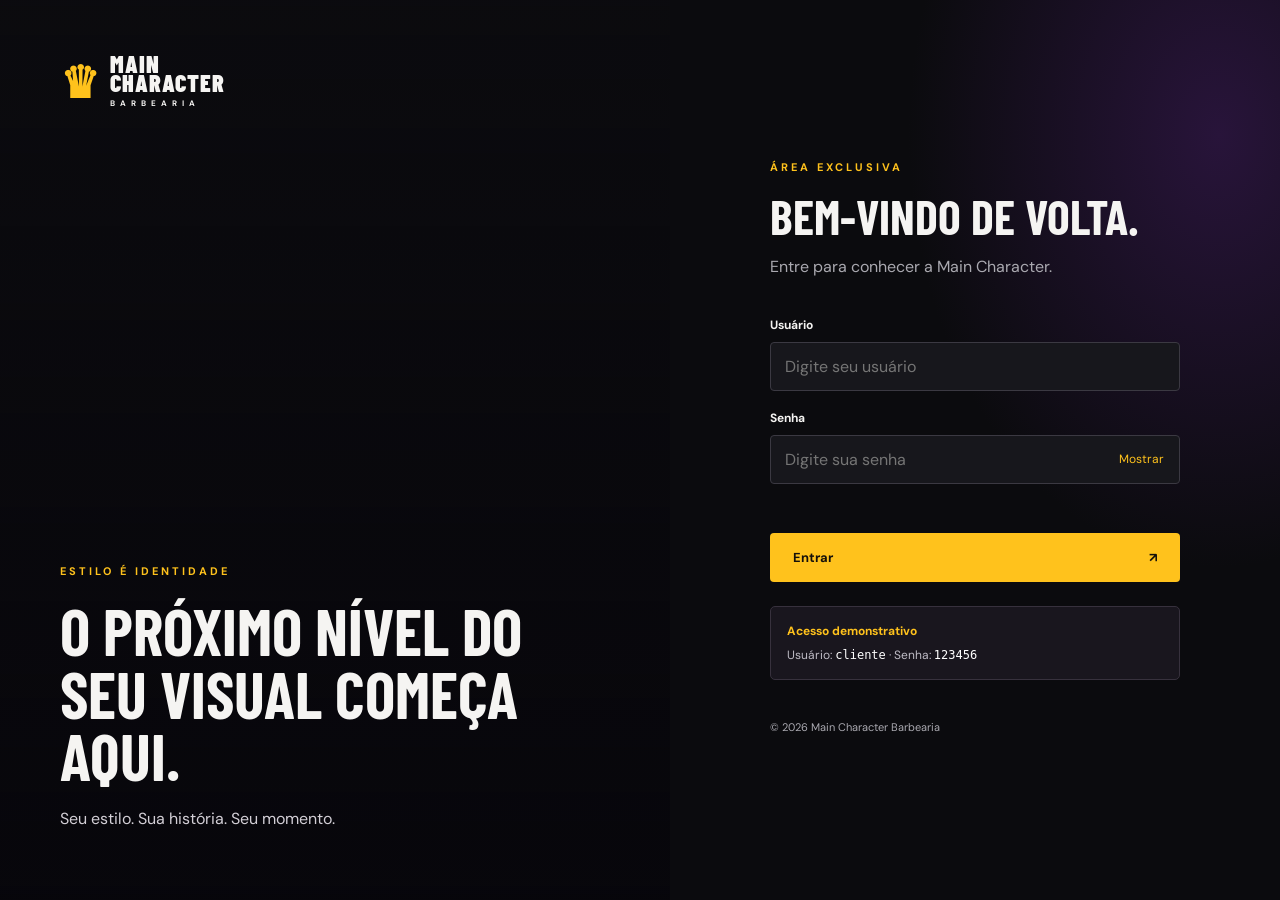
<file: main-character-barbearia/index.html>
<!doctype html><html lang="pt-BR"><head><meta charset="UTF-8"><meta name="viewport" content="width=device-width, initial-scale=1"><meta name="theme-color" content="#0b0b0e"><title>Login | Main Character Barbearia</title><link rel="stylesheet" href="style.css"></head><body class="login-page"><main class="login-layout"><section class="login-visual"><div class="visual-overlay"><a class="brand" href="index.html"><span class="crown">♛</span><span>MAIN<br>CHARACTER<small>BARBEARIA</small></span></a><div><span class="eyebrow">ESTILO É IDENTIDADE</span><h1>O próximo nível do seu visual começa aqui.</h1><p>Seu estilo. Sua história. Seu momento.</p></div></div></section><section class="login-panel"><div class="login-card"><div class="mobile-brand">♛ MAIN CHARACTER</div><span class="eyebrow">ÁREA EXCLUSIVA</span><h2>Bem-vindo de volta.</h2><p class="muted">Entre para conhecer a Main Character.</p><form id="loginForm" novalidate><label for="username">Usuário</label><input id="username" name="username" autocomplete="username" placeholder="Digite seu usuário" required><label for="password">Senha</label><div class="password-field"><input id="password" name="password" type="password" autocomplete="current-password" placeholder="Digite sua senha" required><button type="button" id="togglePassword" aria-label="Mostrar senha">Mostrar</button></div><p id="loginError" class="error" role="alert" aria-live="polite"></p><button class="btn btn-primary full" type="submit">Entrar <span>↗</span></button></form><div class="demo-note"><strong>Acesso demonstrativo</strong><span>Usuário: <code>cliente</code> · Senha: <code>123456</code></span></div><p class="footnote">© 2026 Main Character Barbearia</p></div></section></main><script src="script.js"></script></body></html>
</file>
<file: main-character-barbearia/style.css>
@import url('https://fonts.googleapis.com/css2?family=Barlow+Condensed:wght@500;600;700;800;900&family=DM+Sans:wght@400;500;600;700&display=swap');
:root{--bg:#0b0b0e;--panel:#131317;--line:#303035;--text:#f5f4f2;--muted:#aaa9b0;--yellow:#ffc21c;--purple:#8e49f7;--red:#e53842}*{box-sizing:border-box}html{scroll-behavior:smooth}body{margin:0;background:var(--bg);color:var(--text);font-family:'DM Sans',Arial,sans-serif}a{color:inherit;text-decoration:none}button,input,select{font:inherit}button{cursor:pointer}.container{width:min(1160px,calc(100% - 48px));margin:auto}.eyebrow{color:var(--yellow);font-size:11px;font-weight:700;letter-spacing:3px}.brand{display:flex;align-items:center;gap:10px;font-family:'Barlow Condensed',sans-serif;font-size:24px;font-weight:900;line-height:.78;letter-spacing:1px}.brand .crown{color:var(--yellow);font-size:44px}.brand small{display:block;margin-top:8px;font-family:'DM Sans',sans-serif;font-size:8px;letter-spacing:5px;font-weight:700}.btn{display:inline-flex;align-items:center;justify-content:space-between;gap:25px;min-height:49px;padding:13px 22px;border-radius:4px;font-weight:700;font-size:13px;border:1px solid transparent;transition:transform .2s,background .2s}.btn:hover{transform:translateY(-2px)}.btn-primary{background:var(--yellow);color:#15100a}.btn-primary:hover{background:#ffcf49}.btn-outline{border-color:#85838c;color:white}.btn-outline:hover{border-color:var(--yellow)}.full{width:100%}.login-layout{min-height:100vh;display:grid;grid-template-columns:1.1fr 1fr}.login-visual{background:linear-gradient(0deg,rgba(7,6,11,.97),rgba(10,7,17,.1)),url('https://images.unsplash.com/photo-1503951914875-452162b0f3f1?auto=format&fit=crop&w=1400&q=85') center/cover}.visual-overlay{min-height:100vh;padding:55px 9%;display:flex;flex-direction:column;justify-content:space-between}.login-visual h1{font-family:'Barlow Condensed',sans-serif;font-size:clamp(44px,5vw,76px);line-height:.98;text-transform:uppercase;max-width:550px;margin:20px 0}.login-visual p{color:#d3cfd6}.login-panel{display:grid;place-items:center;padding:48px 28px;background:radial-gradient(ellipse at 90% 15%,#28143a 0,transparent 40%),var(--bg)}.login-card{width:min(410px,100%)}.login-card h2{font-family:'Barlow Condensed',sans-serif;font-size:48px;line-height:1;margin:16px 0 8px;text-transform:uppercase}.muted,.footnote{color:var(--muted)}.login-card form{margin-top:40px}.login-card label,.booking-form label{display:block;font-size:12px;font-weight:700;margin:19px 0 9px}.login-card input,.booking-form input,.booking-form select{width:100%;height:49px;border:1px solid #3b3942;border-radius:4px;background:#17171c;color:white;padding:0 14px;outline:none}.login-card input:focus,.booking-form input:focus,.booking-form select:focus{border-color:var(--yellow)}.password-field{position:relative}.password-field input{padding-right:83px}.password-field button{position:absolute;right:9px;top:9px;background:none;color:var(--yellow);border:0;font-size:12px;padding:7px}.error{min-height:25px;color:#ff7279;font-size:12px}.demo-note{border:1px solid #37313d;background:#19161e;border-radius:5px;margin-top:24px;padding:16px;display:grid;gap:8px;font-size:12px;color:#bfbcc6}.demo-note strong{color:var(--yellow)}.demo-note code{color:white}.footnote{font-size:11px;margin-top:40px}.mobile-brand{display:none}.site-header{position:sticky;top:0;z-index:10;background:rgba(11,11,14,.95);backdrop-filter:blur(12px);border-bottom:1px solid #26252b}.header-inner{min-height:88px;display:flex;align-items:center;justify-content:space-between}.site-header nav{display:flex;align-items:center;gap:28px}.site-header nav a{font-size:12px;color:#ddd;transition:color .2s}.site-header nav a:hover{color:var(--yellow)}.logout{background:transparent;color:var(--yellow);border:1px solid var(--yellow);border-radius:4px;padding:9px 14px;font-size:12px}.menu-toggle{display:none;background:none;border:0;color:white;font-size:25px}.hero{min-height:640px;position:relative;display:flex;align-items:center;background:linear-gradient(90deg,#09090beF 0%,#09090bdb 38%,#09090b30 100%),url('https://images.unsplash.com/photo-1599351431202-1e0f0137899a?auto=format&fit=crop&w=1800&q=85') center/cover}.hero-content{padding:100px 0}.hero h1,.section h2{font-family:'Barlow Condensed',sans-serif;font-weight:900;line-height:.95;letter-spacing:.5px;text-transform:uppercase}.hero h1{font-size:clamp(65px,8vw,112px);margin:22px 0}.hero h1 em,.section h2 em{font-style:normal;color:var(--yellow)}.hero p{color:#d0cdd0;max-width:430px;line-height:1.8;font-size:14px}.hero-actions{display:flex;gap:12px;margin-top:32px}.hero-index{position:absolute;bottom:28px;right:4%;font-size:10px;letter-spacing:3px;color:#c5c2c8}.section{padding:105px 0}.section-alt{background:#111115}.section h2{font-size:clamp(44px,5vw,68px);margin:16px 0 28px}.section p{font-size:14px;line-height:1.9;color:var(--muted)}.about-grid{display:grid;grid-template-columns:1fr 1fr;gap:80px;align-items:center}.about-image{height:450px;border-radius:5px;background:linear-gradient(30deg,#7e34c144,transparent 55%),url('https://images.unsplash.com/photo-1621605815971-fbc98d665033?auto=format&fit=crop&w=1000&q=85') center/cover;border-bottom:4px solid var(--purple)}.mission{padding:20px 23px;border-left:3px solid var(--yellow);background:#18171d;margin-top:30px}.mission strong{font-size:13px;color:var(--yellow)}.mission p{margin-bottom:0}.cards{display:grid;gap:18px;margin-top:38px}.three{grid-template-columns:repeat(3,1fr)}.four{grid-template-columns:repeat(4,1fr)}.service-card,.benefit-card{border:1px solid #2e2d33;background:#17171b;padding:30px;transition:border-color .2s,transform .2s}.service-card:hover,.benefit-card:hover{border-color:var(--purple);transform:translateY(-3px)}.service-number,.benefit-card>span{color:var(--purple);font-weight:800;font-size:12px}.service-icon{font-size:39px;color:var(--yellow);margin:28px 0 10px}.service-card h3,.benefit-card h3{font-family:'Barlow Condensed',sans-serif;font-size:28px;text-transform:uppercase;margin:8px 0}.service-card a{color:var(--yellow);font-size:12px;font-weight:700}.service-card p{min-height:85px}.benefit-card{border-top:3px solid var(--red)}.benefit-card h3{font-size:24px;margin-top:24px}.contact-section{background:radial-gradient(ellipse at 0% 90%,#341b4b 0,transparent 45%),#101014}.contact-inner{display:grid;grid-template-columns:1fr 1fr;gap:80px;align-items:center}.booking-form{background:#19191e;border:1px solid #37343d;padding:30px;border-radius:6px}.booking-form .btn{margin-top:25px}.booking-form small{color:#888;display:block;margin-top:12px}.form-message{min-height:24px!important;color:var(--yellow)!important}footer{border-top:1px solid #2a292e;padding:26px 0}.footer-inner{display:flex;align-items:center;justify-content:space-between;gap:20px}.footer-inner>span{font-family:'Barlow Condensed',sans-serif;font-weight:900;font-size:21px}.footer-inner small{font-size:9px;letter-spacing:2px;color:var(--yellow)}footer p,footer a{font-size:11px;color:var(--muted)}@media(max-width:900px){.about-grid,.contact-inner{gap:35px}.four{grid-template-columns:repeat(2,1fr)}.site-header nav{gap:15px}.hero{min-height:560px}}@media(max-width:700px){.login-layout{grid-template-columns:1fr}.login-visual{display:none}.login-panel{min-height:100vh}.mobile-brand{display:block;font-family:'Barlow Condensed',sans-serif;font-size:24px;font-weight:900;color:var(--yellow);margin-bottom:55px}.site-header .brand{font-size:20px}.site-header .brand .crown{font-size:32px}.menu-toggle{display:block}.site-header nav{display:none;position:absolute;top:87px;left:0;right:0;background:#141418;padding:22px 24px;flex-direction:column;align-items:stretch;gap:22px;border-bottom:1px solid #3b3942}.site-header nav.open{display:flex}.hero{background-position:60% center}.hero-content{padding:75px 0}.hero h1{font-size:clamp(55px,13vw,85px)}.hero-actions{flex-wrap:wrap}.section{padding:70px 0}.about-grid,.contact-inner,.three{grid-template-columns:1fr}.about-image{height:330px}.four{grid-template-columns:1fr 1fr}.footer-inner{flex-wrap:wrap}.container{width:min(100% - 36px,1160px)}}@media(max-width:420px){.four{grid-template-columns:1fr}.hero h1{font-size:53px}.hero-actions .btn{width:100%}.login-card h2{font-size:42px}}
</file>
